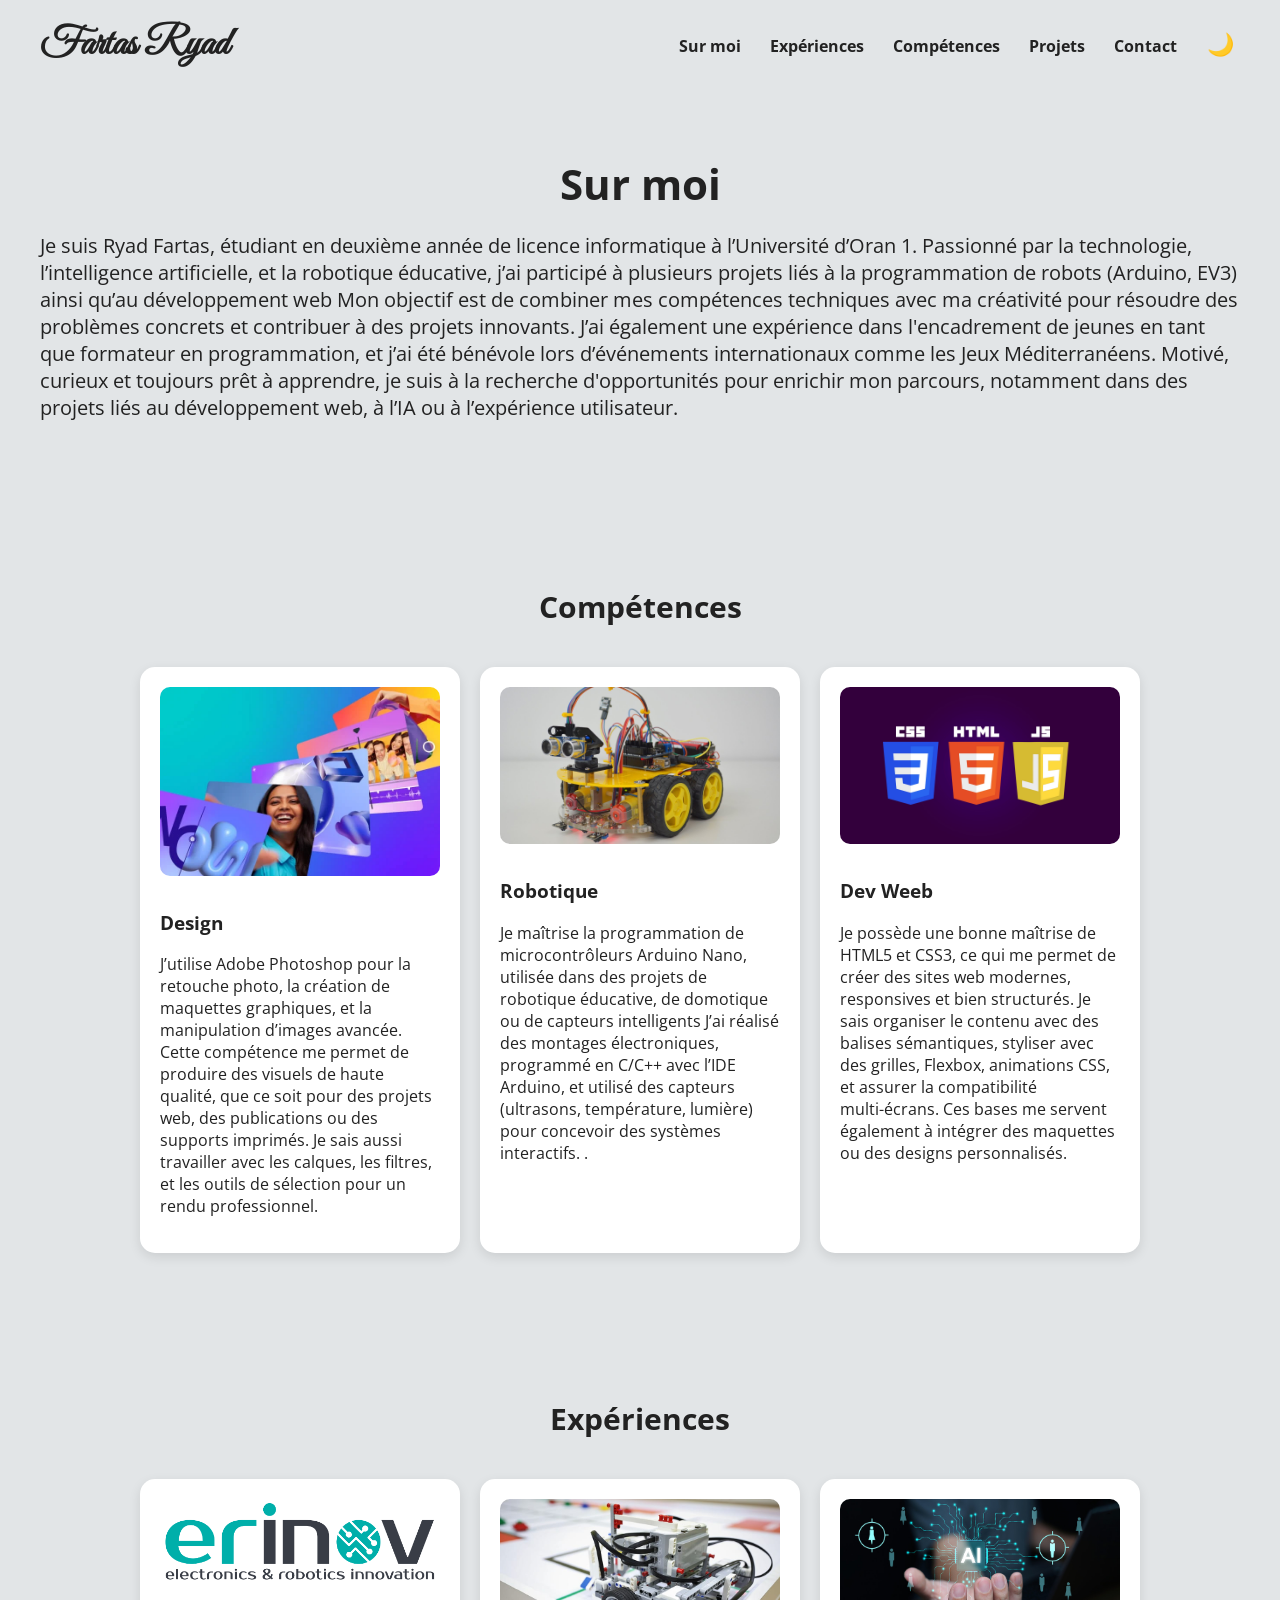
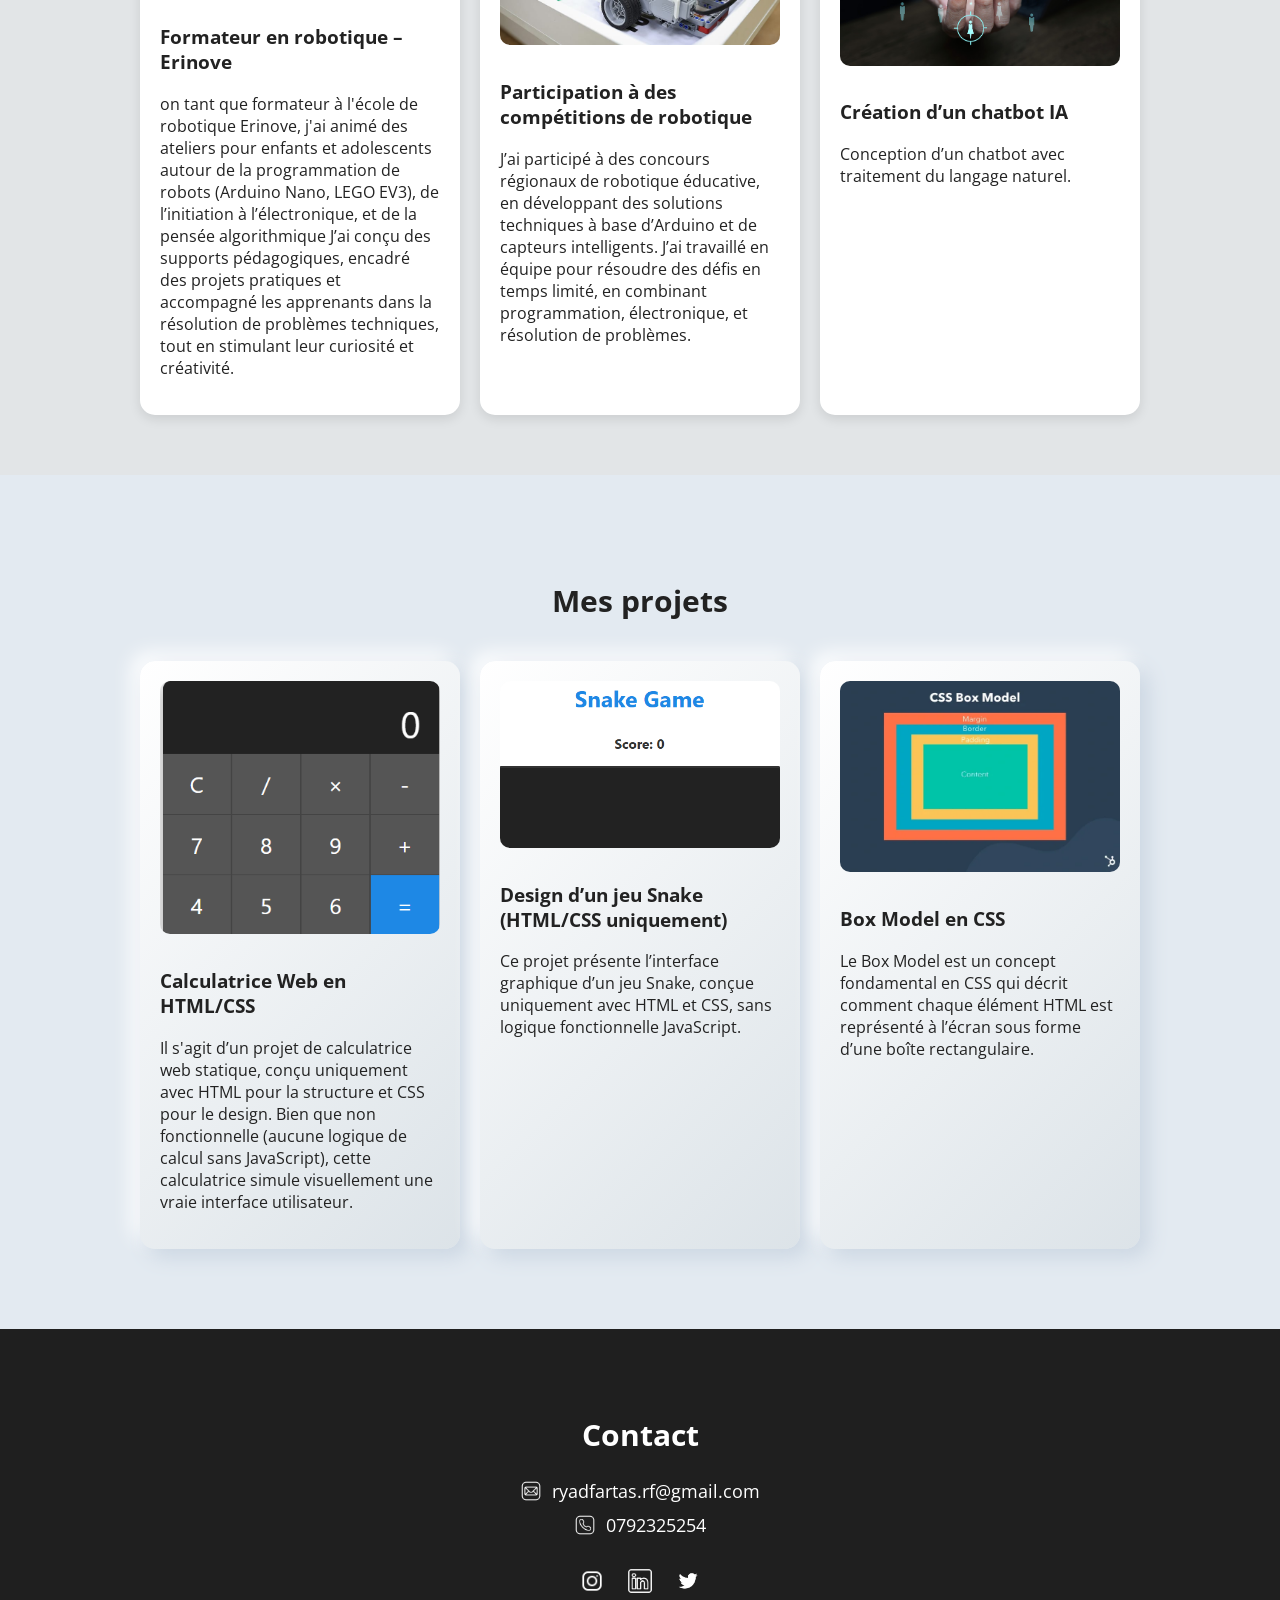
<file: index.html>
<!DOCTYPE html>
<html lang="fr">
<head>
  <meta charset="UTF-8" />
  <meta name="viewport" content="width=device-width, initial-scale=1.0"/>
  <title>Portfolio Fartas Ryad</title>
  <link rel="icon" href="logo.png" type="image/png">
  <link rel="stylesheet" href="stylecss.css">
  <link rel="icon" href="favicon.png" type="image/png" />
 
</head>

<body>
  <header>
    <h1>Fartas Ryad</h1>
    <div>
      <nav>
        <a href="#sur-moi">Sur moi</a>
        <a href="#experiences">Expériences</a>
        <a href="#competences">Compétences</a>
        <a href="#projets">Projets</a>
        <a href="#contact">Contact</a>
       <button id="theme-toggle">🌙</button>
      </nav>
    </div>
  </header>

  <section id="sur-moi">
    <div class="intro">
      <div class="intro-text">
        <h2>Sur moi</h2>
        <p>Je suis Ryad Fartas, étudiant en deuxième année de licence informatique à l’Université d’Oran 1. Passionné par la technologie, l’intelligence artificielle, et la robotique éducative, j’ai participé à plusieurs projets liés à la programmation de robots (Arduino, EV3) ainsi qu’au développement web
          Mon objectif est de combiner mes compétences techniques avec ma créativité pour résoudre des problèmes concrets et contribuer à des projets innovants. 
          J’ai également une expérience dans l'encadrement de jeunes en tant que formateur en programmation, et j’ai été bénévole lors d’événements internationaux comme les Jeux Méditerranéens.
          Motivé, curieux et toujours prêt à apprendre, je suis à la recherche d'opportunités pour enrichir mon parcours, notamment dans des projets liés au développement web, à l’IA ou à l’expérience utilisateur.</p>
     
  </section>
  <section id="competences">
    <h2>Compétences</h2>
    <div class="cards">
      <div class="card">
        <img src="desiann.webp" alt="HTML">
        <h3> Design </h3>
        <p>J’utilise Adobe Photoshop pour la retouche photo, la création de maquettes graphiques, et la manipulation d’images avancée.
          Cette compétence me permet de produire des visuels de haute qualité, que ce soit pour des projets web, des publications ou des supports imprimés. Je sais aussi travailler avec les calques, les filtres, et les outils de sélection pour un rendu professionnel.</p>
      </div>
      <div class="card">
        <img src="robotuic.jpg" alt="Python">
        <h3>Robotique</h3>
        <p>Je maîtrise la programmation de microcontrôleurs Arduino Nano, utilisée dans des projets de robotique éducative, de domotique ou de capteurs intelligents
          J’ai réalisé des montages électroniques, programmé en C/C++ avec l’IDE Arduino, et utilisé des capteurs (ultrasons, température, lumière) pour concevoir des systèmes interactifs.
          
          .</p>
      </div>
      <div class="card">
        <img src="htmlcss.png" alt="Arduino">
        <h3>Dev Weeb</h3>
        <p>Je possède une bonne maîtrise de HTML5 et CSS3, ce qui me permet de créer des sites web modernes, responsives et bien structurés.
          Je sais organiser le contenu avec des balises sémantiques, styliser avec des grilles, Flexbox, animations CSS, et assurer la compatibilité multi-écrans. Ces bases me servent également à intégrer des maquettes ou des designs personnalisés.</p>
      </div>
    </div>
  </section>

  <section id="experiences">
    <h2>Expériences</h2>
    <div class="cards">
      <div class="card">
        <img src="erinov-logoo.png" alt="Expérience 1">
        <h3>Formateur en robotique – Erinove</h3>
        <p>on tant que formateur à l'école de robotique Erinove, j'ai animé des ateliers pour enfants et adolescents autour de la programmation de robots (Arduino Nano, LEGO EV3), de l’initiation à l’électronique, et de la pensée algorithmique
          J’ai conçu des supports pédagogiques, encadré des projets pratiques et accompagné les apprenants dans la résolution de problèmes techniques, tout en stimulant leur curiosité et créativité.
          </p>
      </div>
      <div class="card">
        <img src="Soft-Robotics.jpg" alt="Expérience 2">
        <h3>Participation à des compétitions de robotique</h3>
        <p>J’ai participé à des concours régionaux de robotique éducative, en développant des solutions techniques à base d’Arduino et de capteurs intelligents.
          J’ai travaillé en équipe pour résoudre des défis en temps limité, en combinant programmation, électronique, et résolution de problèmes.
          
          </p>
      </div>
      <div class="card">
        <img src="ia.jpg" alt="Expérience 3">
        <h3> Création d’un chatbot IA</h3>
        <p>Conception d’un chatbot avec traitement du langage naturel.</p>
      </div>
    </div>
  </section>

  

  <section id="projets">
    <h2>Mes projets</h2>
    <div class="cards">
      <div class="card">
        <a href="calculatrice/clacul.html" ><img src="Capture d'écran 2025-04-30 171304.png" alt="Projet 1"> </a>
        <h3>Calculatrice Web en HTML/CSS</h3>
        <p>Il s'agit d’un projet de calculatrice web statique, conçu uniquement avec HTML pour la structure et CSS pour le design.
          Bien que non fonctionnelle (aucune logique de calcul sans JavaScript), cette calculatrice simule visuellement une vraie interface utilisateur.</p>
      </div>
      <div class="card">
        <a href="doda/doda.html"><img src="Capture d'écran 2025-04-30 175101.png" alt="Projet 2"></a>
        <h3> Design d’un jeu Snake (HTML/CSS uniquement)</h3>
        <p>Ce projet présente l’interface graphique d’un jeu Snake, conçue uniquement avec HTML et CSS, sans logique fonctionnelle JavaScript.</p>
      </div>
      <div class="card">
       <a href="BOX model/indx.html"><img src="css box model_2.webp" alt="Projet 3"></a>
        <h3> Box Model en CSS</h3>
        <p>Le Box Model est un concept fondamental en CSS qui décrit comment chaque élément HTML est représenté à l’écran sous forme d’une boîte rectangulaire.</p>
      </div>
    </div>
  </section>

  <section id="contact">
    
    <h2>Contact</h2>
    <p><img src="email.png" alt="mail"> ryadfartas.rf@gmail.com</p>
    <p><img src="tele.png" alt="téléphone"> 0792325254</p>

    <div class="social-icons">
      <a href="https://www.instagram.com/ryad_fartas/"><img src="insta.png" alt="Instagram"></a>
      <a href="https://www.linkedin.com/in/ryad-fartas-30b0b1352/"><img src="link.png" alt="LinkedIn"></a>
      <a href="https://x.com/FartasRyad?t=rofVbfOXz0TUvBn2AN48rA&s=09"><img src="x.png" alt="Twitter"></a>
    </div>
  </section>
  <script src="jspro.js"></script>

  
</body>
</html>
</file>
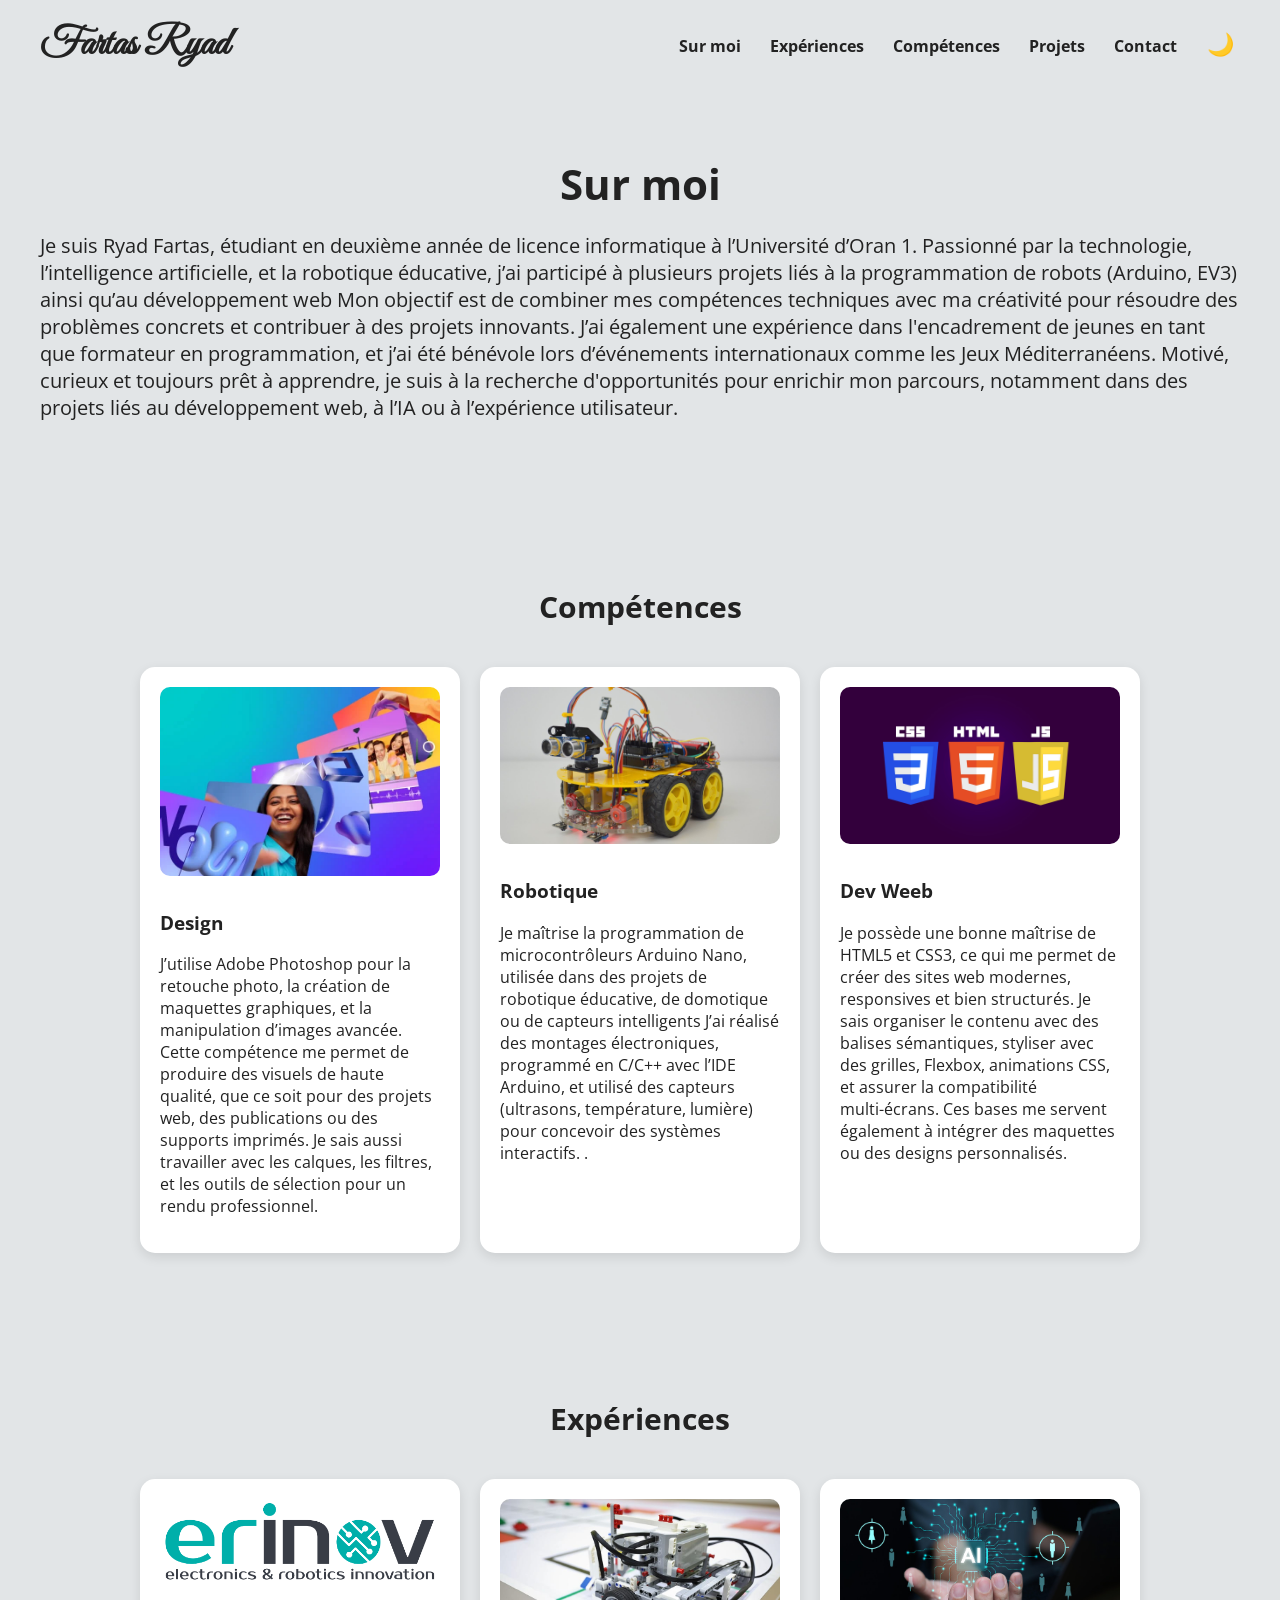
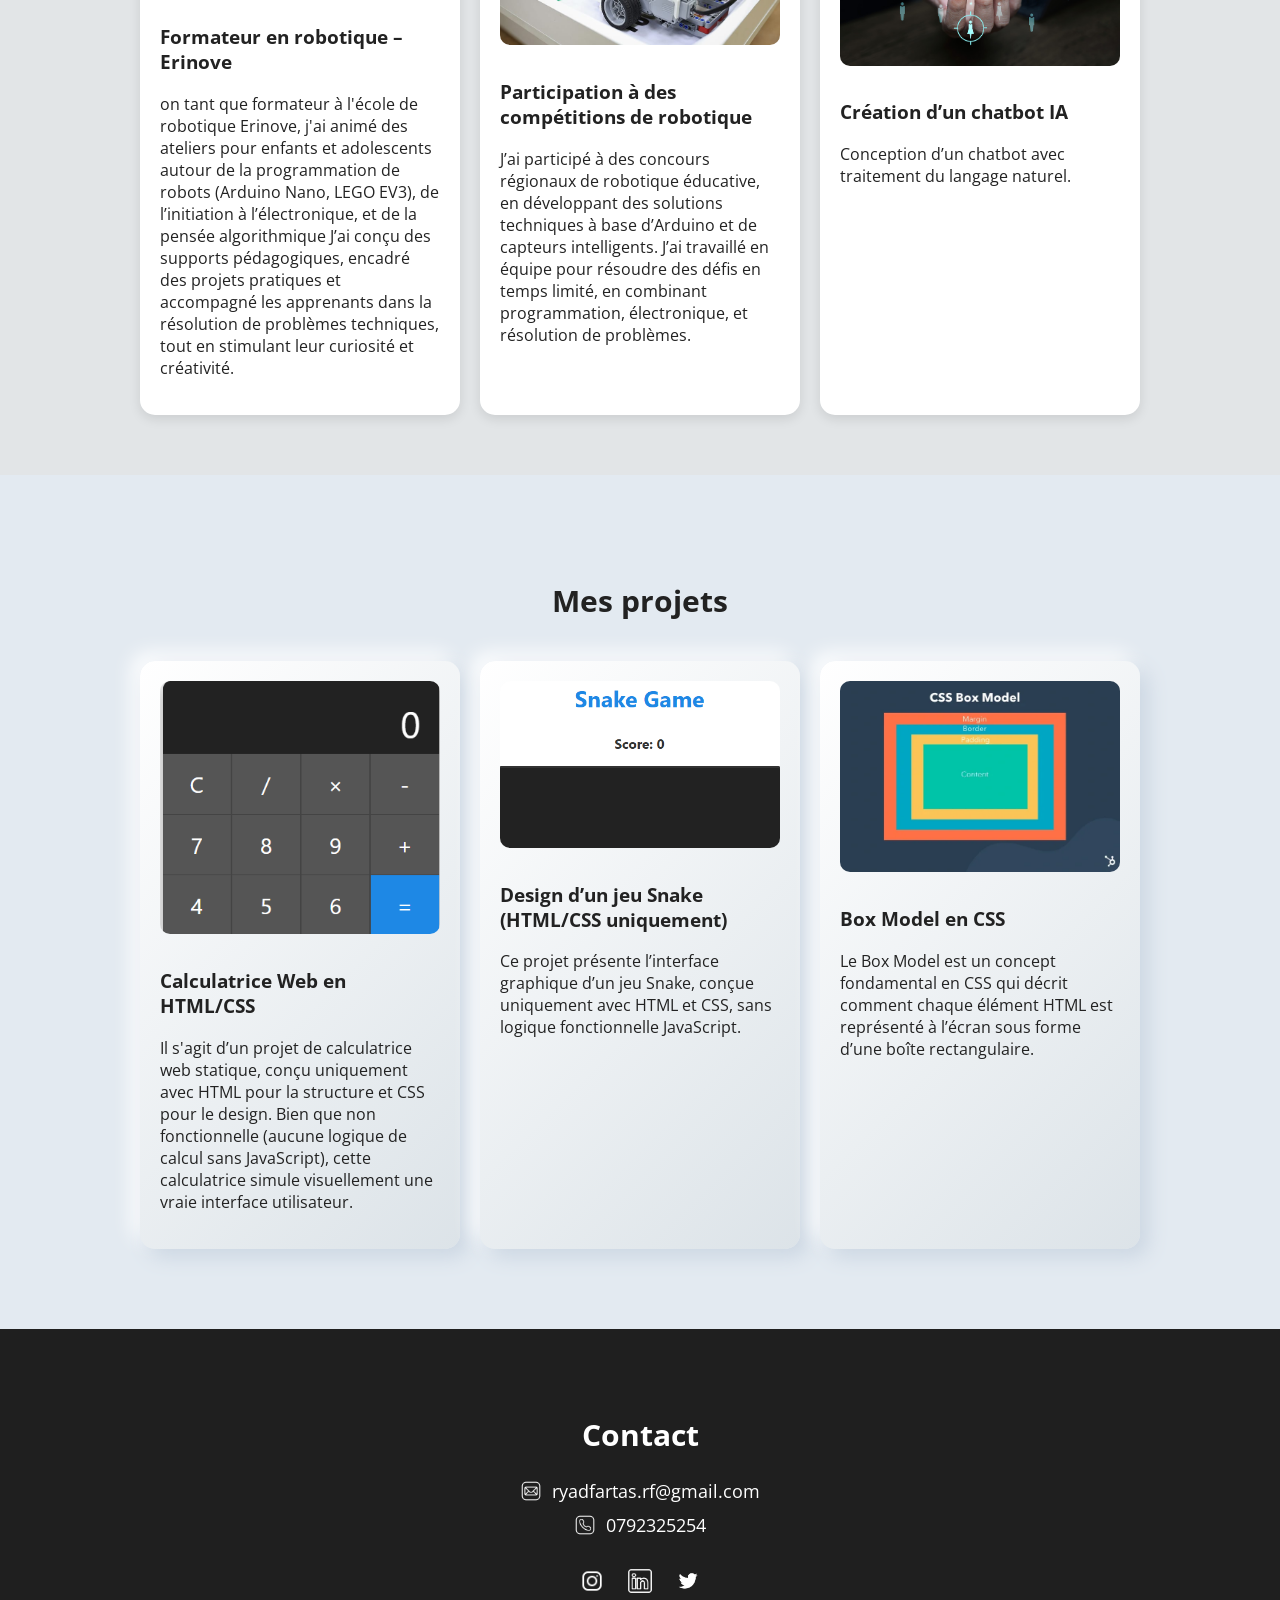
<file: portfolio.html>
<!DOCTYPE html>
<html lang="fr">
<head>
  <meta charset="UTF-8" />
  <meta name="viewport" content="width=device-width, initial-scale=1.0"/>
  <title>Portfolio Fartas Ryad</title>
  <link rel="icon" href="logo.png" type="image/png">
  <link rel="stylesheet" href="cssport.css">
  <link rel="icon" href="favicon.png" type="image/png" />
 
</head>

<body>
  <header>
    <h1>Fartas Ryad</h1>
    <div>
      <nav>
        <a href="#sur-moi">Sur moi</a>
        <a href="#experiences">Expériences</a>
        <a href="#competences">Compétences</a>
        <a href="#projets">Projets</a>
        <a href="#contact">Contact</a>
       <button id="theme-toggle">🌙</button>
      </nav>
    </div>
  </header>

  <section id="sur-moi">
    <div class="intro">
      <div class="intro-text">
        <h2>Sur moi</h2>
        <p>Je suis Ryad Fartas, étudiant en deuxième année de licence informatique à l’Université d’Oran 1. Passionné par la technologie, l’intelligence artificielle, et la robotique éducative, j’ai participé à plusieurs projets liés à la programmation de robots (Arduino, EV3) ainsi qu’au développement web
          Mon objectif est de combiner mes compétences techniques avec ma créativité pour résoudre des problèmes concrets et contribuer à des projets innovants. 
          J’ai également une expérience dans l'encadrement de jeunes en tant que formateur en programmation, et j’ai été bénévole lors d’événements internationaux comme les Jeux Méditerranéens.
          Motivé, curieux et toujours prêt à apprendre, je suis à la recherche d'opportunités pour enrichir mon parcours, notamment dans des projets liés au développement web, à l’IA ou à l’expérience utilisateur.</p>
     
  </section>
  <section id="competences">
    <h2>Compétences</h2>
    <div class="cards">
      <div class="card">
        <img src="desiann.webp" alt="HTML">
        <h3> Design </h3>
        <p>J’utilise Adobe Photoshop pour la retouche photo, la création de maquettes graphiques, et la manipulation d’images avancée.
          Cette compétence me permet de produire des visuels de haute qualité, que ce soit pour des projets web, des publications ou des supports imprimés. Je sais aussi travailler avec les calques, les filtres, et les outils de sélection pour un rendu professionnel.</p>
      </div>
      <div class="card">
        <img src="robotuic.jpg" alt="Python">
        <h3>Robotique</h3>
        <p>Je maîtrise la programmation de microcontrôleurs Arduino Nano, utilisée dans des projets de robotique éducative, de domotique ou de capteurs intelligents
          J’ai réalisé des montages électroniques, programmé en C/C++ avec l’IDE Arduino, et utilisé des capteurs (ultrasons, température, lumière) pour concevoir des systèmes interactifs.
          
          .</p>
      </div>
      <div class="card">
        <img src="htmlcss.png" alt="Arduino">
        <h3>Dev Weeb</h3>
        <p>Je possède une bonne maîtrise de HTML5 et CSS3, ce qui me permet de créer des sites web modernes, responsives et bien structurés.
          Je sais organiser le contenu avec des balises sémantiques, styliser avec des grilles, Flexbox, animations CSS, et assurer la compatibilité multi-écrans. Ces bases me servent également à intégrer des maquettes ou des designs personnalisés.</p>
      </div>
    </div>
  </section>

  <section id="experiences">
    <h2>Expériences</h2>
    <div class="cards">
      <div class="card">
        <img src="erinov-logoo.png" alt="Expérience 1">
        <h3>Formateur en robotique – Erinove</h3>
        <p>on tant que formateur à l'école de robotique Erinove, j'ai animé des ateliers pour enfants et adolescents autour de la programmation de robots (Arduino Nano, LEGO EV3), de l’initiation à l’électronique, et de la pensée algorithmique
          J’ai conçu des supports pédagogiques, encadré des projets pratiques et accompagné les apprenants dans la résolution de problèmes techniques, tout en stimulant leur curiosité et créativité.
          </p>
      </div>
      <div class="card">
        <img src="Soft-Robotics.jpg" alt="Expérience 2">
        <h3>Participation à des compétitions de robotique</h3>
        <p>J’ai participé à des concours régionaux de robotique éducative, en développant des solutions techniques à base d’Arduino et de capteurs intelligents.
          J’ai travaillé en équipe pour résoudre des défis en temps limité, en combinant programmation, électronique, et résolution de problèmes.
          
          </p>
      </div>
      <div class="card">
        <img src="ia.jpg" alt="Expérience 3">
        <h3> Création d’un chatbot IA</h3>
        <p>Conception d’un chatbot avec traitement du langage naturel.</p>
      </div>
    </div>
  </section>

  

  <section id="projets">
    <h2>Mes projets</h2>
    <div class="cards">
      <div class="card">
        <a href="calculatrice/clacul.html" ><img src="Capture d'écran 2025-04-30 171304.png" alt="Projet 1"> </a>
        <h3>Calculatrice Web en HTML/CSS</h3>
        <p>Il s'agit d’un projet de calculatrice web statique, conçu uniquement avec HTML pour la structure et CSS pour le design.
          Bien que non fonctionnelle (aucune logique de calcul sans JavaScript), cette calculatrice simule visuellement une vraie interface utilisateur.</p>
      </div>
      <div class="card">
        <a href="doda/doda.html"><img src="Capture d'écran 2025-04-30 175101.png" alt="Projet 2"></a>
        <h3> Design d’un jeu Snake (HTML/CSS uniquement)</h3>
        <p>Ce projet présente l’interface graphique d’un jeu Snake, conçue uniquement avec HTML et CSS, sans logique fonctionnelle JavaScript.</p>
      </div>
      <div class="card">
       <a href="BOX model/indx.html"><img src="css box model_2.webp" alt="Projet 3"></a>
        <h3> Box Model en CSS</h3>
        <p>Le Box Model est un concept fondamental en CSS qui décrit comment chaque élément HTML est représenté à l’écran sous forme d’une boîte rectangulaire.</p>
      </div>
    </div>
  </section>

  <section id="contact">
    
    <h2>Contact</h2>
    <p><img src="email.png" alt="mail"> ryadfartas.rf@gmail.com</p>
    <p><img src="tele.png" alt="téléphone"> 0792325254</p>

    <div class="social-icons">
      <a href="https://www.instagram.com/ryad_fartas/"><img src="insta.png" alt="Instagram"></a>
      <a href="https://www.linkedin.com/in/ryad-fartas-30b0b1352/"><img src="link.png" alt="LinkedIn"></a>
      <a href="https://x.com/FartasRyad?t=rofVbfOXz0TUvBn2AN48rA&s=09"><img src="x.png" alt="Twitter"></a>
    </div>
  </section>
  <script src="jspro.js"></script>

  
</body>
</html>
</file>
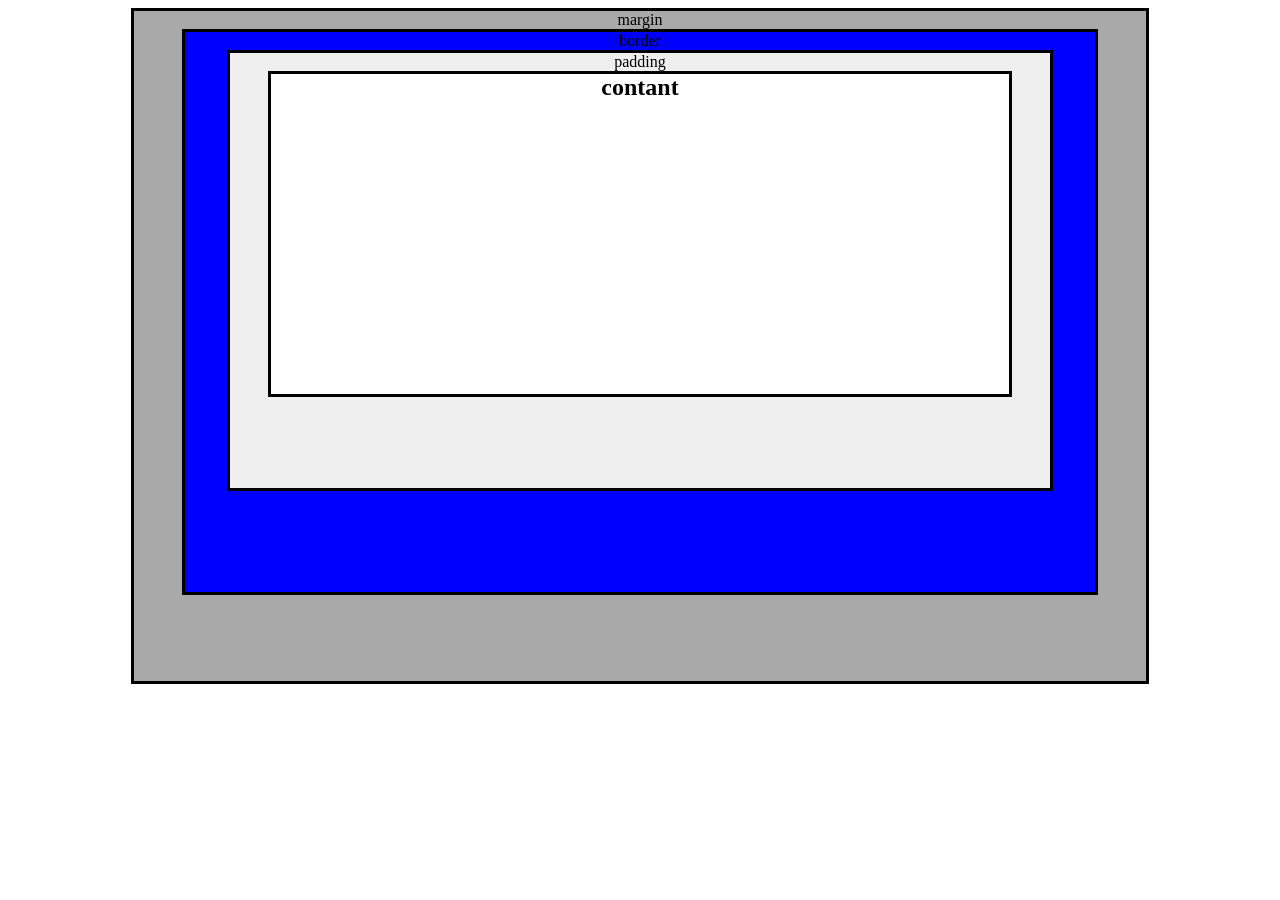
<file: BOX model/indx.html>
<!DOCTYPE html>
<html lang="en">
<head>
    <meta charset="UTF-8">
    <title>Document</title>
    <link rel="stylesheet" href="style.css">
</head>
<body>
   
    <div id="mrgn">margin 
        <div id="brdr">border
            <div id="padng">padding
                <h2 id="cntnt">contant</h2>
            </div>
        </div>
    </div>
  
</body>
</html>
</file>
<file: stylecss.css>
@import url('https://fonts.googleapis.com/css2?family=Great+Vibes&display=swap');
@import url('https://fonts.googleapis.com/css2?family=Open+Sans&display=swap');

body {
  margin: 0;
  font-family: 'Open Sans', sans-serif;
  background-color: #e2e5e7;
  color: #222;
  transition: background 0.4s, color 0.4s;
}

body.dark-mode {
  background-color: #1a1a1a;
  color: #f0f0f0;
}

header {
  display: flex;
  justify-content: space-between;
  align-items: center;
  padding: 20px 40px;
}

header h1 {
  font-family: 'Great Vibes', cursive;
  font-size: 40px;
  margin: 0;
}

nav a {
  margin-left: 25px;
  text-decoration: none;
  color: inherit;
  font-weight: bold;
  position: relative;
}

nav a:hover::after {
  content: "";
  position: absolute;
  bottom: -4px;
  left: 0;
  width: 100%;
  height: 2px;
  background-color: currentColor;
}

#theme-toggle {
  cursor: pointer;
  background: none;
  border: none;
  font-size: 22px;
  margin-left: 20px;
}

section {
  padding: 60px 40px;
}

.intro {
  display: flex;
  align-items: center;
  justify-content: center;
  gap: 40px;
  flex-wrap: wrap;
  margin-top: -30px;
}

.intro-text {
  flex: 1;
  text-align: left;
}

.intro-text h2 {
  font-size: 42px;
  margin-bottom: 20px;
}

.intro-text p {
  font-size: 20px;
}


h2 {
  text-align: center;
  font-size: 30px;
}

.cards {
  display: flex;
  flex-wrap: wrap;
  justify-content: center;
  gap: 20px;
  margin-top: 40px;
}

.card {
  background: white;
  border-radius: 15px;
  box-shadow: 0 4px 12px rgba(0,0,0,0.1);
  padding: 20px;
  width: 280px;
  transition: transform 0.3s, background 0.3s;
}

.card:hover {
  transform: translateY(-5px);
  background-color: #e9ecef;
}

.card img {
  width: 100%;
  border-radius: 10px;
  margin-bottom: 10px;
}

body.dark-mode .card {
  background-color: #2c2c2c;
  color: #fff;
}

body.dark-mode .card:hover {
  background-color: #3a3a3a;
}

#projets {
  background: #e3eaf1;
  padding: 80px 40px;
}

body.dark-mode #projets {
  background-color: #242424;
}

#projets .card {
  background: linear-gradient(135deg, #ffffff, #dce3e8);
  box-shadow: 8px 8px 20px #cbd6e2, -8px -8px 20px #ffffff;
}

body.dark-mode #projets .card {
  background: #333;
  box-shadow: none;
}

#contact {
  background-color: #1f1f1f;
  color: #fff;
  text-align: center;
  padding: 60px 20px;
}

#contact p {
  font-size: 18px;
  display: flex;
  justify-content: center;
  align-items: center;
  gap: 10px;
  margin: 10px 0;
}

#contact img {
  width: 22px;
  height: 22px;
}

#contact .social-icons {
  margin-top: 30px;
  display: flex;
  justify-content: center;
  gap: 20px;
}

#contact .social-icons a img {
  width: 28px;
  height: 28px;
}
</file>
<file: cssport.css>
@import url('https://fonts.googleapis.com/css2?family=Great+Vibes&display=swap');
@import url('https://fonts.googleapis.com/css2?family=Open+Sans&display=swap');

body {
  margin: 0;
  font-family: 'Open Sans', sans-serif;
  background-color: #e2e5e7;
  color: #222;
  transition: background 0.4s, color 0.4s;
}

body.dark-mode {
  background-color: #1a1a1a;
  color: #f0f0f0;
}

header {
  display: flex;
  justify-content: space-between;
  align-items: center;
  padding: 20px 40px;
}

header h1 {
  font-family: 'Great Vibes', cursive;
  font-size: 40px;
  margin: 0;
}

nav a {
  margin-left: 25px;
  text-decoration: none;
  color: inherit;
  font-weight: bold;
  position: relative;
}

nav a:hover::after {
  content: "";
  position: absolute;
  bottom: -4px;
  left: 0;
  width: 100%;
  height: 2px;
  background-color: currentColor;
}

#theme-toggle {
  cursor: pointer;
  background: none;
  border: none;
  font-size: 22px;
  margin-left: 20px;
}

section {
  padding: 60px 40px;
}

.intro {
  display: flex;
  align-items: center;
  justify-content: center;
  gap: 40px;
  flex-wrap: wrap;
  margin-top: -30px;
}

.intro-text {
  flex: 1;
  text-align: left;
}

.intro-text h2 {
  font-size: 42px;
  margin-bottom: 20px;
}

.intro-text p {
  font-size: 20px;
}


h2 {
  text-align: center;
  font-size: 30px;
}

.cards {
  display: flex;
  flex-wrap: wrap;
  justify-content: center;
  gap: 20px;
  margin-top: 40px;
}

.card {
  background: white;
  border-radius: 15px;
  box-shadow: 0 4px 12px rgba(0,0,0,0.1);
  padding: 20px;
  width: 280px;
  transition: transform 0.3s, background 0.3s;
}

.card:hover {
  transform: translateY(-5px);
  background-color: #e9ecef;
}

.card img {
  width: 100%;
  border-radius: 10px;
  margin-bottom: 10px;
}

body.dark-mode .card {
  background-color: #2c2c2c;
  color: #fff;
}

body.dark-mode .card:hover {
  background-color: #3a3a3a;
}

#projets {
  background: #e3eaf1;
  padding: 80px 40px;
}

body.dark-mode #projets {
  background-color: #242424;
}

#projets .card {
  background: linear-gradient(135deg, #ffffff, #dce3e8);
  box-shadow: 8px 8px 20px #cbd6e2, -8px -8px 20px #ffffff;
}

body.dark-mode #projets .card {
  background: #333;
  box-shadow: none;
}

#contact {
  background-color: #1f1f1f;
  color: #fff;
  text-align: center;
  padding: 60px 20px;
}

#contact p {
  font-size: 18px;
  display: flex;
  justify-content: center;
  align-items: center;
  gap: 10px;
  margin: 10px 0;
}

#contact img {
  width: 22px;
  height: 22px;
}

#contact .social-icons {
  margin-top: 30px;
  display: flex;
  justify-content: center;
  gap: 20px;
}

#contact .social-icons a img {
  width: 28px;
  height: 28px;
}
</file>
<file: BOX model/style.css>
#mrgn {
    width: 80%;
    height: 670px;
    background: darkgray;
  margin: auto;
    display: block;
    justify-content: center;
    align-items: center;
}

#brdr {
    width: 90%;
    height: 560px;
    background: blue;
    margin: auto;

}

#padng {
    width: 90%;
    height: 435px;
    background: rgba(239, 239, 239, 781);
   margin: auto;
    display: block;
    justify-content: center;
    align-items: center;
}

#cntnt {
    width: 90%;
    height: 320px;
    background-color: white;
   margin: auto;
}

div {
    text-align: center;
    border: black solid;
}
h2{
    border: solid;
}
</file>
